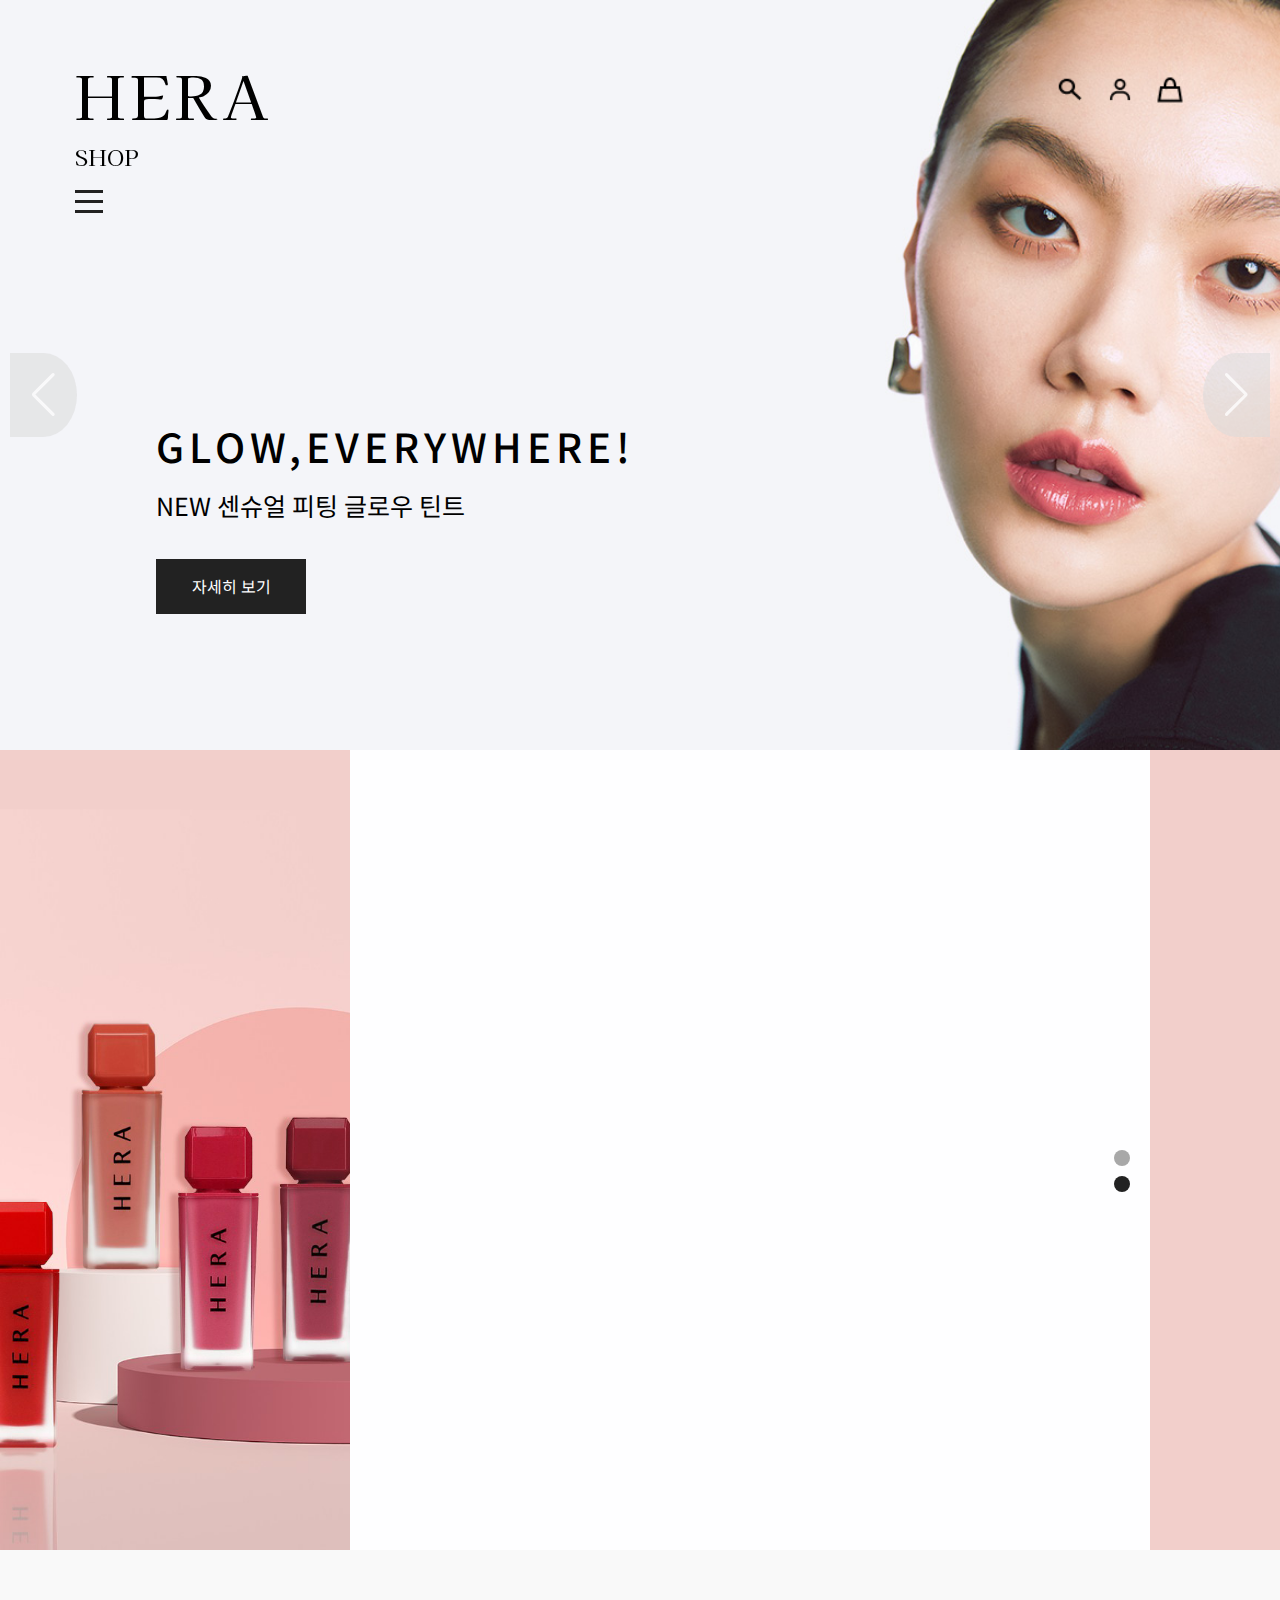
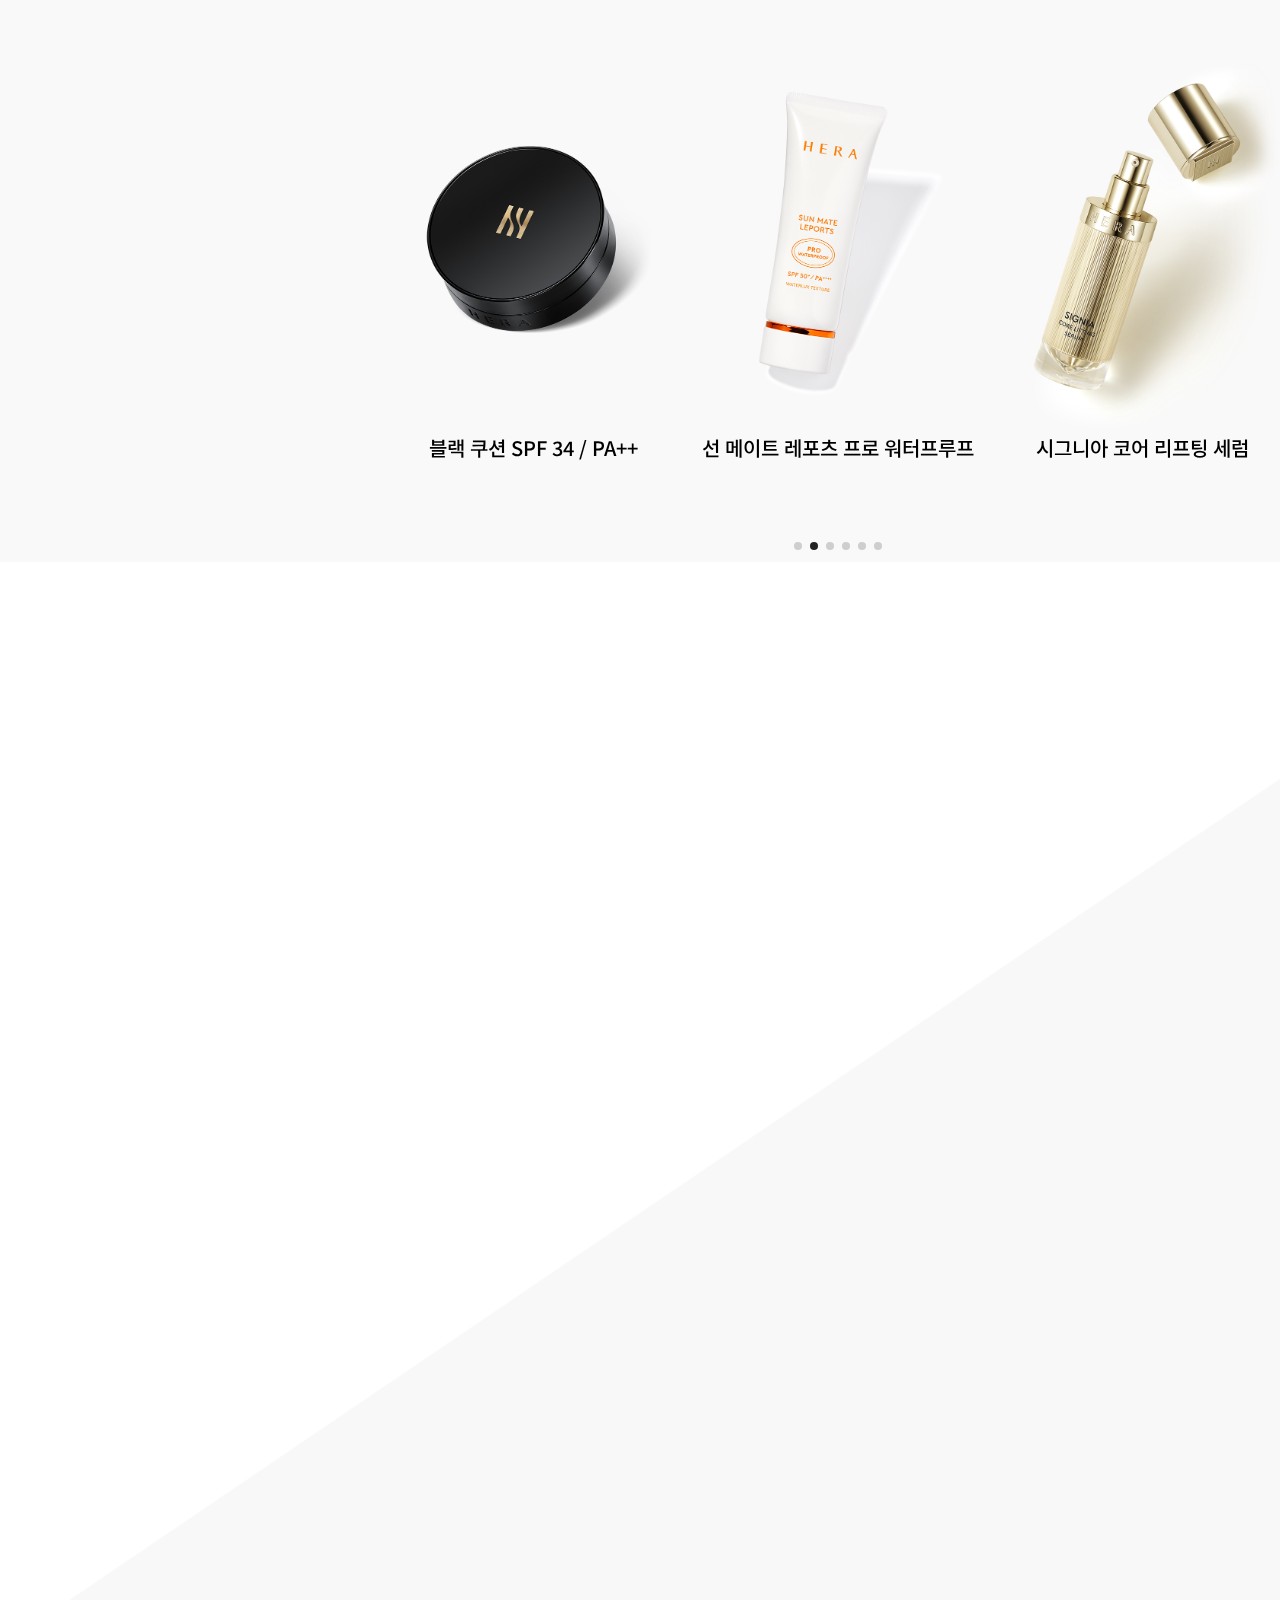
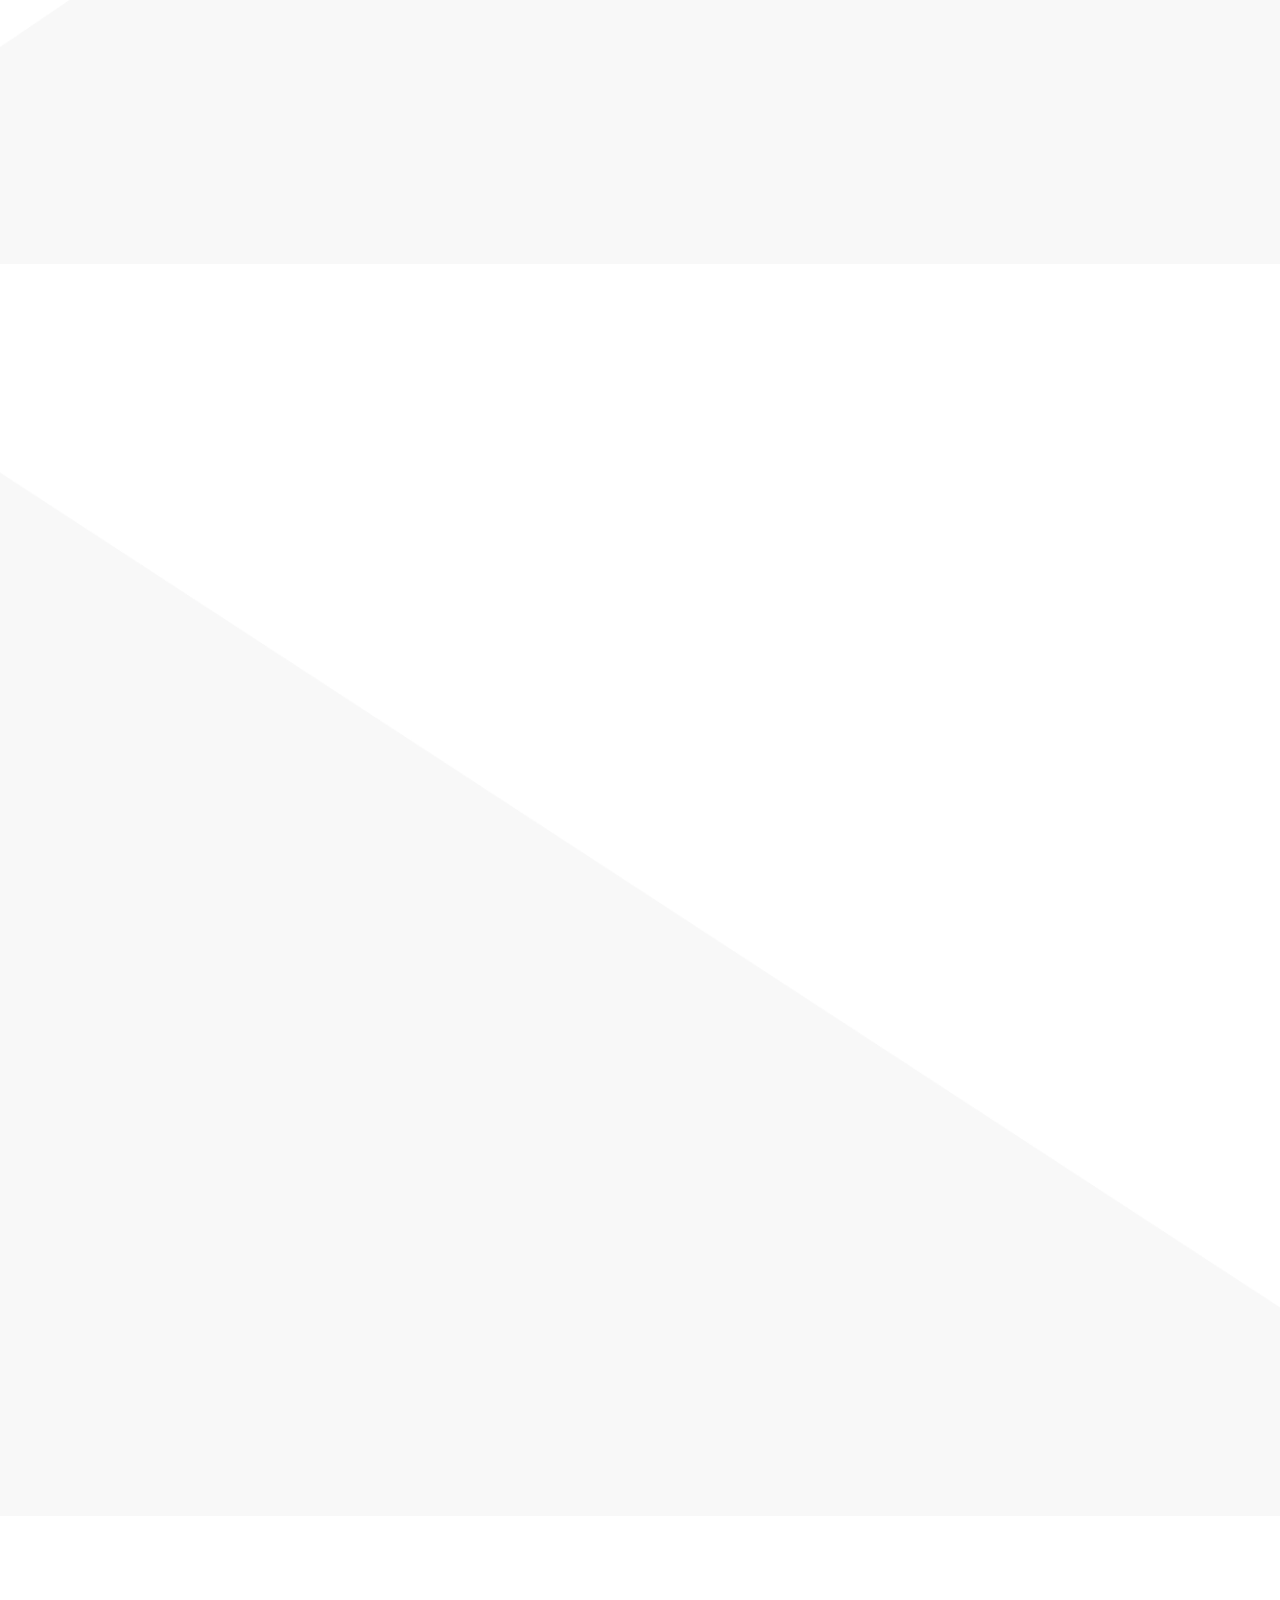
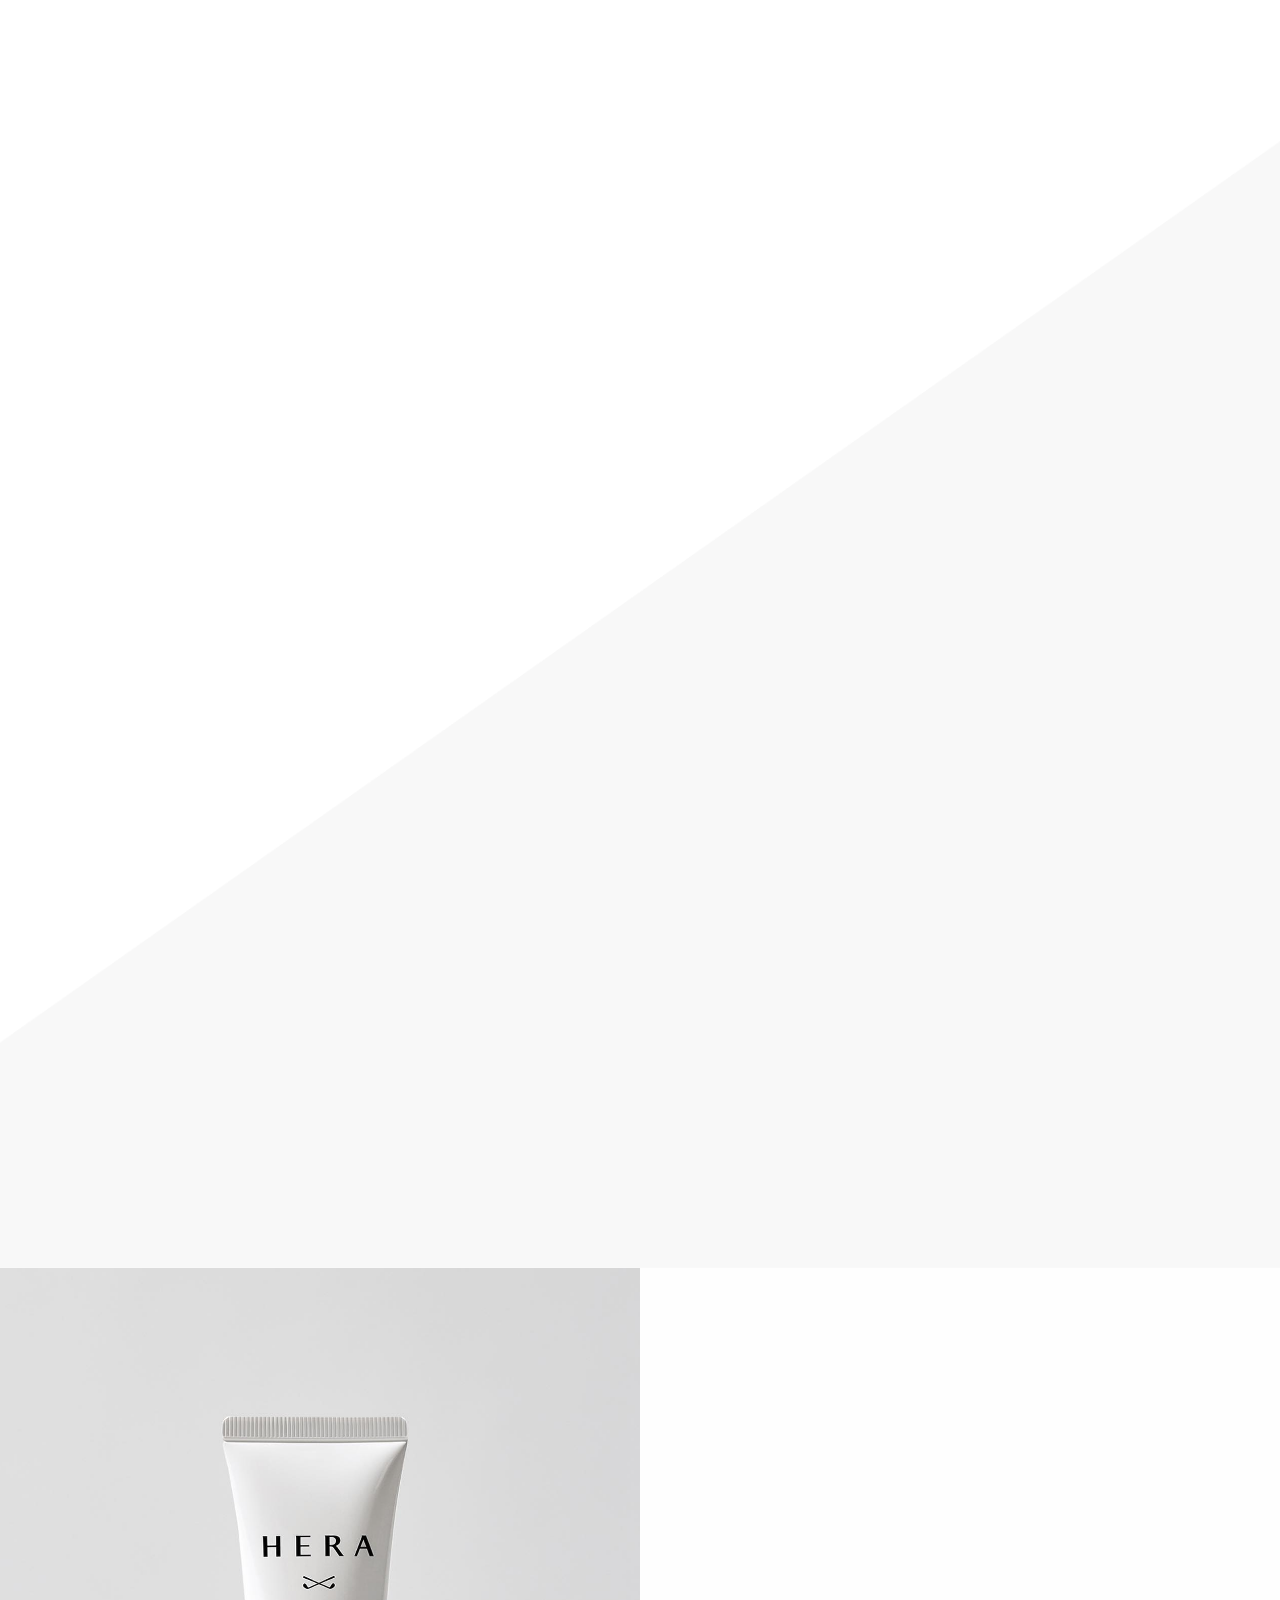
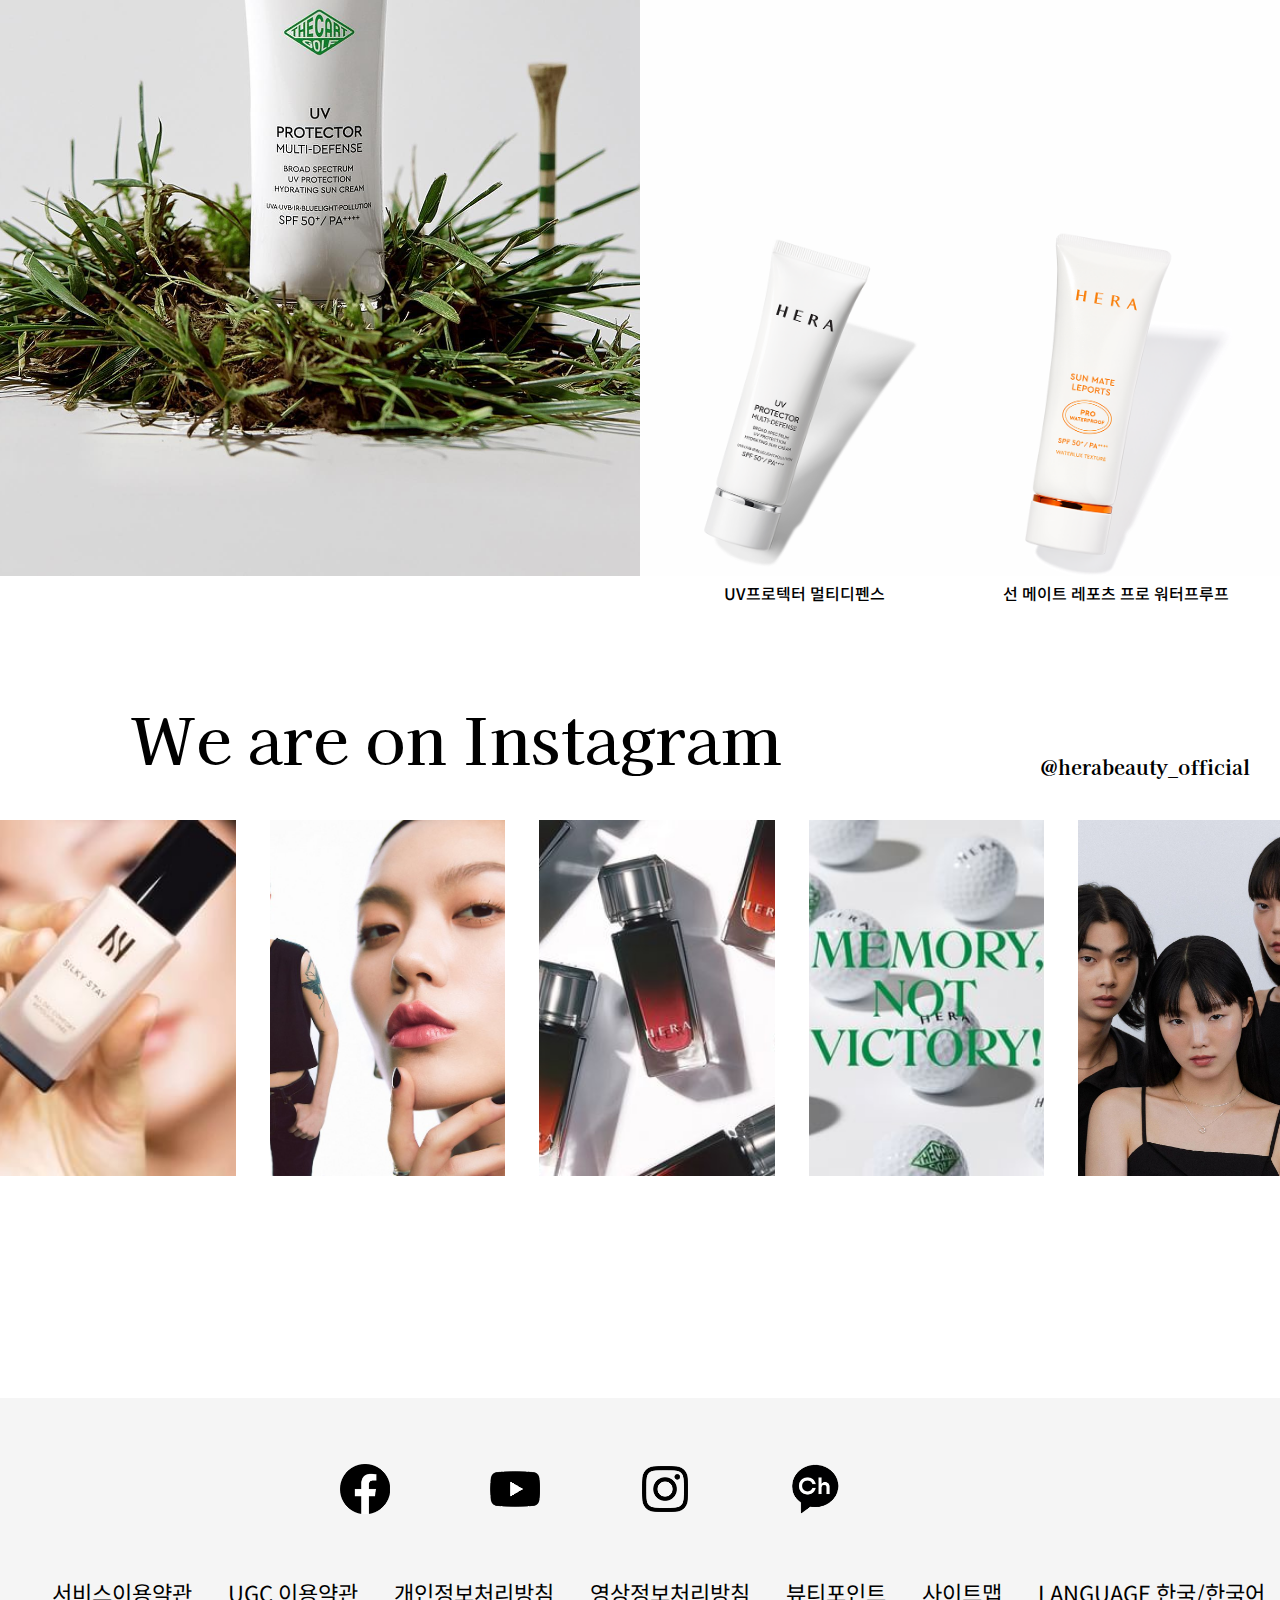
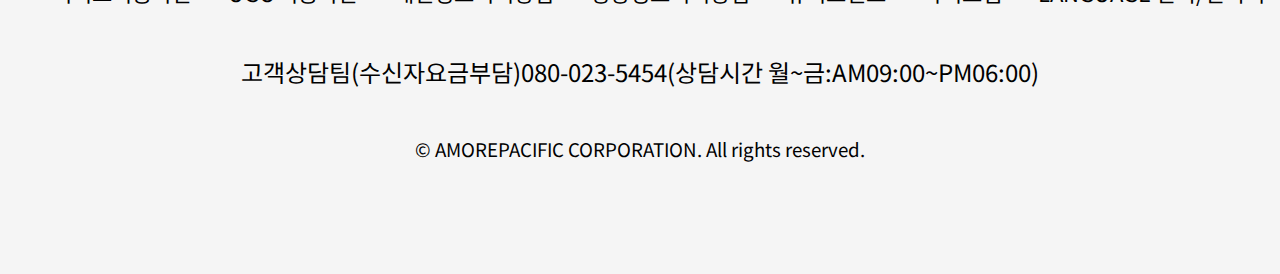
<file: index.html>
<!DOCTYPE html>
<html lang="en">
<head>
    <meta charset="UTF-8">
    <meta http-equiv="X-UA-Compatible" content="IE=edge">
    <meta name="viewport" content="width=device-width, initial-scale=1.0">
    <title>HERA</title>
    <link rel="stylesheet" href="./css/reset.css">
    <link rel="stylesheet" href="./css/style.css">
    <link
    rel="stylesheet"
    href="https://unpkg.com/swiper/swiper-bundle.min.css"
  />
  <link
  rel="stylesheet"
  href="https://unpkg.com/swiper/swiper-bundle.min.css"
/>
<link rel="stylesheet" href="https://unpkg.com/aos@next/dist/aos.css" /> 


    <script src="./js/jquery-1.12.4.js"></script>
    <script src="./js/script.js"></script>
    <script src="https://unpkg.com/swiper/swiper-bundle.min.js"></script>
    <script src="https://unpkg.com/swiper/swiper-bundle.min.js"></script>
    <script src="https://unpkg.com/swiper/swiper-bundle.min.js"></script>
    <script src="https://unpkg.com/aos@next/dist/aos.js"></script> 
</head>
<body>
<!---------------------- banner swiper --------------------->
    <div class="swiper mySwiper banner-wrap">
        <div class="menu-bar">
            <div class="logo">HERA</div>    
            <div class="icon-bar">
                <div class="icon"><img src="./img/ico_nav_search.png" alt=""></div>
                <div class="icon"><img src="./img/ico_nav_my.png" alt=""></div>
                <div class="icon"><img src="./img/ico_nav_bag.png" alt=""></div>
            </div>
        </div>
        <div class="sub-menu">SHOP</div>
        <div class="hamburger">
            <span></span>
            <span></span>
            <span></span>
        </div>

       
      

        <div class="swiper-wrapper banner">
          <div class="swiper-slide slide slide-1">
            <div class="slide-txt slide-txt-1">
                <h1>처음 바른 피부결 그대로 가볍고 실키하게</h1>
                <h3>NEW 실키 스테이 파운데이션</h3>
                <div class="btn">자세히 보기</div>
            </div>
          </div>
          <div class="swiper-slide slide slide-2">
            
            <div class="slide-txt slide-txt-2">
                <h1>GLOW,EVERYWHERE!</h1>
                <h3>NEW 센슈얼 피팅 글로우 틴트</h3>
                <div class="btn">자세히 보기</div>
            </div>   
          </div>
          <div class="swiper-slide slide slide-3">
            <div class="slide-txt-right">
                <h1>가볍게 밀착되는 부드러운 사용감의 벨벳 틴트</h1>
                <h3>NEW 센슈얼 파우더 매트 리퀴드</h3>
                <div class="btn">자세히 보기</div>
            </div>
          </div>
        </div>

        <div class="swiper-button-next"></div>
        <div class="swiper-button-prev"></div>
      </div>
</div>

<div class="hamburger-sub-box">
    <ul>
        <h2>헤라 스토리</h2>
        <li><a>브랜드</a></li>
        <li><a>헤라</a></li>
        <li><a>라이브러리</a></li>
   

        <h2>메이크업</h2>
        <li><a>메이크업 메인</a></li>
        <li><a>페이스</a></li>
        <li><a>립</a></li>
        <li><a>아이</a></li>
    
   
        <h2>스킨케어</h2>
        <li><a>스킨케어 메인</a></li>
        <li><a>제품라인</a></li>
        <li><a>피부고민</a></li>
        <li><a>제품 유형</a></li>
        <li><a>#HERA</a></li>
    </ul>
</div>


      <!-------------------- sec1 ---------------------->
      <div class="tab-inner">
            <input type="radio" name="tabmenu" id="tab1" checked>
            <input type="radio" name="tabmenu" id="tab2">
            
            <div class="slide">
                <div class="slide-inner">
                    <a href="#none"><img src="./img/sec1-1수정.png" alt=""></a>
                    <a href="#none"><img src="./img/sec1-2222.jpg" alt=""></a>
                </div>
            </div>
            
            <div class="sec1-slide-txt">
                <div class="txt-slide-inner">
                    <div class="sec1-txt-box">
                        <p data-aos="fade-down" data-aos-duration="1000" data-aos-offset="50">HERA SENSUAL FITTING GLOW TINT</p>
                        <h2 data-aos="fade-down" data-aos-duration="1100" data-aos-offset="100">FIT UP, GLOW UP</h2>
                        <h2 data-aos="fade-down" data-aos-duration="1100" data-aos-offset="100">입술에 얇게 밀착되는 씬 글로우</h2>
                        <h3  data-aos="fade-down" data-aos-duration="1100" data-aos-offset="200">겉돌거나 답답함없이 편안하게 밀착되는 thin glow-<br>
                        자연스럽게 반짝이는 얇은 광택감의 NEW 틴트</span>
                        <h4  data-aos="fade-up" data-aos-duration="1000" data-aos-offset="200">더 보기</h3>
                    </div>
                    <div class="sec1-txt-box sec1-txt-box2">
                        <p data-aos="fade-down" data-aos-duration="1000" data-aos-offset="50">HERA UV PROTECTOR TONE-UP</p>
                        <h2 data-aos="fade-down" data-aos-duration="1100" data-aos-offset="100">빛나는 피부 표현의 시작-</h2>
                        <h2 data-aos="fade-down" data-aos-duration="1100" data-aos-offset="100">백탁 없이 자연스러운 피치 톤업</h2>
                        <h3 data-aos="fade-down" data-aos-duration="1100" data-aos-offset="200">확실한 피부 보호 기능의 생기 톤업 선크림<br>
                            촉촉한 크림이 부드럽게 발려 고르게 빛이 나는 피부 선사</span>
                        <h4 data-aos="fade-up" data-aos-duration="1000" data-aos-offset="200">더 보기</h3>
                    </div>
                </div>
           
            </div>
            <div class="sec1-btn">
                <label for="tab1"></label>
                <label for="tab2"></label>
            </div>
     </div>

     <!------------------------- sec2 ------------------------->
     <div class="sec2-wrap">
        <div class="sec2-txt-box">
            <h2 data-aos="fade-down" data-aos-duration="900" data-aos-offset="50">BEST</h2>
            <h3 data-aos="fade-down" data-aos-duration="1000" data-aos-offset="50">HERA의 인기제품들을 만나보세요</h3>
        </div>

        <div class="swiper firstSwiper sec2-content">
            <div class="swiper-wrapper sec2-inner">
            <div class="swiper-slide sec2-img-box1 sec2-img">
                <img src="./img/best-1.png" alt="">
                <h2>센슈얼 파우더 매트 리퀴드</h2>
            </div>
            <div class="swiper-slide sec2-img-box2 sec2-img">
                <img src="./img/best3.png" alt="">
                <h2>블랙 쿠션 SPF 34 / PA++</h2>
            </div>
            <div class="swiper-slide sec2-img-box3 sec2-img">
                <img src="./img/best4.png" alt="">
                <h2>선 메이트 레포츠 프로 워터프루프</h2>
            </div>
            <div class="swiper-slide sec2-img-box4 sec2-img">
                <img src="./img/best5.png" alt="">
                <h2>시그니아 코어 리프팅 세럼</h2>
            </div>
            <div class="swiper-slide sec2-img-box5 sec2-img">
                <img src="./img/best6.png" alt="">
                <h2>UV프로텍터 멀티디펜스</h2>
            </div>
            <div class="swiper-slide sec2-img-box6 sec2-img">
                <img src="./img/best7.png" alt="">
                <h2>헤라 UV프로텍터 톤업 </h2>
            </div>
            </div>
            <div class="swiper-pagination"></div>
        </div>

    </div>


     <!-------------------------- sec3 ------ ------------------->
    
 
     <div class="sec3-wrap">
        <div class="sec3-box sec3-box-1">
            <div class="sec3-img-box sec3-img-box-1" data-aos="fade-up" data-aos-duration="900" data-aos-offset="200"><img src="./img/sec5-2-hover.jpg" alt=""></div>
            <div class="sec3-txt-box sec3-txt-box-1">
                <h2  data-aos="fade-up" data-aos-duration="1000" data-aos-offset="200">스킨케어</h2>
                <h3 data-aos="fade-up" data-aos-duration="1100" data-aos-offset="200">AQUABOLIC HYDRO-GEL CREAM</h3>
                <h4 data-aos="fade-up" data-aos-duration="1200" data-aos-offset="200">청량한 수분감을 가득 채워 투명하고 맑은 피부로<br>
                    끈적임 없이 얇게 발리면서 촉촉한 수분막이 <br>
                    피부에 입혀지는 듯한 감각적인 사용감</h4>
                    <h2 class="sec3-btn" data-aos="fade-up" data-aos-duration="1100" data-aos-offset="200"><img src="./img/btn.png" alt=""></h2>
            </div>
           
        </div>
        <div class="sec3-box sec3-box-2">
            <div class="sec3-txt-box  sec3-txt-box-2">
                <h2  data-aos="fade-up" data-aos-duration="1000" data-aos-offset="200"> 스킨케어</h2>
                <h3 data-aos="fade-up"  data-aos-duration="1100" data-aos-offset="200">SIGNIA CORE LIFTING SERUM</h3>
                <h4 data-aos="fade-up" data-aos-duration="1200" data-aos-offset="200">피부 생기 충전, 나르시스 스템-코드 액티브<br>
                    피부의 수분보유력, 피부결, 탄력까지 3단계 집중 케어로 <br>
                    팽팽한 입체 탄력 피부를 선사합니다.</h4>
                    <h2 class="sec3-btn"  data-aos="fade-up" data-aos-duration="1100" data-aos-offset="200"><img src="./img/btn.png" alt=""></h2>
            </div>
            <div class="sec3-img-box  sec3-img-box-2"  data-aos="fade-up" data-aos-duration="900" data-aos-offset="200"><img src="./img/sec3-2.jpg" alt=""></div>
           
        </div>
        <div class="sec3-box sec3-box-3">
            <div class="sec3-img-box  sec3-img-box-3" data-aos="fade-up" data-aos-duration="900" data-aos-offset="200"><img src="./img/sec3-3.jpg" alt=""></div>
            <div class="sec3-txt-box sec3-txt-box-3">
                <h2  data-aos="fade-up" data-aos-duration="1000" data-aos-offset="200">옴므</h2>
                <h3 data-aos="fade-up"  data-aos-duration="1100" data-aos-offset="200">HOMME BLACK PERFECT LOTION</h3>
                <h4  data-aos="fade-up" data-aos-duration="1200" data-aos-offset="200">풍부한 보습과 영양, 피부에 활력과 생기를 충전하는  <br>
                    강력한 에너지를 공급해 남성 피부에  활력과 생기를 <br>
                    충전하는 안티에이징 로션</h4>
                    <h2 class="sec3-btn" data-aos="fade-up" data-aos-duration="1100" data-aos-offset="200"><img src="./img/btn.png" alt=""></h2>
            </div>
  
        </div>
    </div>
   <!-------------------------- sec4 ------ ------------------->
    
   <div class="sec4-wrap">
        <div class="left-box"><img src="./img/sec1-1.jpg" alt=""></div>
        <div class="right-box">
            <h2 data-aos="fade-right" data-aos-duration="1000" data-aos-offset="50">UV Perfect</h2>
            <h2 data-aos="fade-right" data-aos-duration="1000" data-aos-offset="50">Air Tone up Suncream</h2>
            <h3 data-aos="fade-up" data-aos-duration="1100" data-aos-offset="50"> 촉촉한 크림이 부드럽게 발려 균일한 피부결,<br>고르게 빛이 나는 피부 선사합니다</h3>
        
            <div class="right-img-box">
                <div class="img-l"><img src="./img/sec4-1.png" alt="">UV프로텍터 멀티디펜스</div>
                <div class="img-r"><img src="./img/best4.png" alt="">선 메이트 레포츠 프로 워터프루프</div>
            </div>
        </div>
   </div>
      <!-------------------------- sec5 ------------------------->
      <div class="sec5-wrap">
        <div class="sec5-txt-box">
            <h1>We are on Instagram</h1>
            <h2>@herabeauty_official</h2>
        </div>

        <div class="sec5-content">
            <div class="sec5-content-1"></div>
            <div class="sec5-content-2"></div>
            <div class="sec5-content-3"></div>
            <div class="sec5-content-4"></div>
            <div class="sec5-content-5"></div>
        </div>
      </div>


      <!----------------------- footer -------------------->
      <footer>
      <div class="sns-box">
        <div><img src="./img/sns_facebook_renew.png" alt=""></div>
        <div><img src="./img/sns_youtube_renew.png" alt=""></div>
        <div><img src="./img/sns_instagram_renew.png" alt=""></div>
        <div><img src="./img/sns_kakao_renew.png" alt=""></div>
      </div>

      <div class="footer-txt-box">
        <ul>
            <li>서비스이용약관</li>
            <li>UGC 이용약관</li>
            <li>개인정보처리방침</li>
            <li>영상정보처리방침</li>
            <li>뷰티포인트</li>
            <li>사이트맵</li>
            <li>LANGUAGE 한국/한국어</li>
        </ul>
        <h2>고객상담팀(수신자요금부담)080-023-5454(상담시간 월~금:AM09:00~PM06:00)</h3>
        <h3>© AMOREPACIFIC CORPORATION. All rights reserved.</h3>
      </div>
    </footer>
</body>
</html>
</file>
<file: css/style.css>
@charset "utf-8";

/**************************** baaner ****************************/
.banner-wrap{
    width: 100vw;
    height:750px;
    position: absolute;
    top: 0;
    left: 0;
}

.menu-bar{
    display: flex;
    justify-content: space-between;
    text-align: center;
    /* padding: 50px 75px 8px 75px; */

}
.logo{
    font-size: 60px;
    font-family: 'Kaisei Decol', serif; 
     font-weight: 200;
     letter-spacing: 5px;
     position: fixed;
     top: 50px;
     left: 75px;
     z-index: 999;
   
}
.icon-bar{
    display: flex;
    padding-top: 25px;
    position: fixed;
    right: 75px;
    top: 50px;
    z-index: 999;
}
.icon{
    width: 30px;
    height: 30px;
    margin-right: 20px;
    cursor: pointer;
 

}
.icon img{
    width: 100%;
    height: 100%;
    object-fit: cover;
}
.sub-menu{
    font-size: 22px;
    padding-left:75px ;
    padding-bottom: 12px;
    font-family: 'Kaisei Decol', serif;
    position: fixed;
    top: 140px; 
    z-index: 999;
}

/* 햄버거 버튼 */
.hamburger{
    width: 28px;
    height: 20px;
    position: relative;
    margin-left: 75px;
    position: fixed;
    top: 190px; 
    z-index: 999;
    cursor: pointer;

 
}
.hamburger span{
    width: 100%;
    height: 3px;
    background-color: #222;
    position: absolute;
    top: 0;
    left: 0;
    
}
.hamburger span:nth-child(2){
    top: 50%;
}
.hamburger span:nth-child(3){
    top: 100%;
}



.hamburger-sub-box{
  width: 100vw;
  background: rgba(0, 0, 0, 0.5);
  position: absolute;
  top: 0;
  left: 0;
  opacity: 0;
  transition: 0.5s;
} 
.hamburger-sub-box.active{
  opacity: 1;
  z-index: 999;
  position: fixed;
}



.hamburger-sub-box ul{
  width: 350px;
  height: 700px;
  background-color: #fefefe;
  border-radius: 0 0 200px 0;
  padding: 50px 0 0 112px;
  color: #222;
}


.hamburger-sub-box ul h2{
  /* font-family: 'Kaisei Decol', serif; */
  font-weight: 500;
  font-size: 26px;
  font-family: 'Noto Sans KR', sans-serif;
  padding: 30px 0 5px 0;
}

.hamburger-sub-box ul li{


}
.hamburger-sub-box ul li a{
  font-size: 22px;
  font-weight: 400;
  font-family: 'Noto Sans KR', sans-serif;
  transition: 0.5s;
  border-bottom: 2px solid transparent;

}
.hamburger-sub-box ul li a:hover{
  font-size: 25px;
  border-bottom: 2px solid #222;
  
}



.slide-1{
    background-image: url(../img/banner-1.jpg);
    background-repeat: no-repeat;
    background-position: center;
    background-size:cover;
}
.slide-2{
    background-image: url(../img/banner-2.jpg);
    background-repeat: no-repeat;
    background-position: center;
    background-size: cover;
}
.slide-3{
    background-image: url(../img/banner-3.jpg);
    background-repeat: no-repeat;
    background-position: center;
    background-size: cover;
}
.slide-txt{
    position: absolute;
    left: 156px;
    bottom: 136px;
    font-family: 'Noto Sans KR', sans-serif; 
   
}

.slide-3 .slide-txt-right{
    position: absolute;
    right: 156px;
    bottom: 136px;
    font-family: 'Noto Sans KR', sans-serif; 
}
.slide-txt-right h1{
    font-weight: 500;
    font-size: 40px;
}
.slide-txt-right h3{
    padding: 12px 0 36px 0 ;
    font-weight: 400;
    font-size: 25px;
}
.slide-2 .slide-txt h1{
    letter-spacing: 5px;
}
.slide-txt h1{
    font-weight: 500;
    font-size: 40px;
}
.slide-txt h3{
    padding: 12px 0 36px 0 ;
    font-weight: 400;
    font-size: 25px;
 
}
.slide .btn{
    width: 150px;
    height: 55px;
    background-color: #222;
    color: #fefefe;
    text-align: center;
    line-height: 55px;
    font-weight: 400;
    cursor: pointer;
    transition: 0.3s;
}
.btn:hover{
  background-color: #fefefe;
  color: #222;
  font-weight: 400;
}
/* 스와이퍼 next,prev */
.swiper-button-next, .swiper-rtl .swiper-button-prev {
    right: 0;
    left: auto;
    border-radius: 100% 0 0 100%;
    padding: 20px;
    background-color: #dbdbdb8c;
}
.swiper-button-next:after, .swiper-button-prev:after {
    font-family: swiper-icons;
    font-size: var(--swiper-navigation-size);
    text-transform: none!important;
    letter-spacing: 0;
    font-variant: initial;
    line-height: 1;
    color: #ffffffc7;
}
.swiper-button-prev, .swiper-rtl .swiper-button-next {
    left: 0;
    right: auto;
    border-radius:0 100% 100% 0;
    padding: 20px;
    background-color: #dbdbdb8c;
}

/******************************* sec-1 ***************************/
.tab-inner {
    width: 100vw;
 /*    height: 800px; */
    position: relative;
  }
.slide {
    width: 100vw;
    height: 800px;
    position: relative;
    overflow: hidden;
}
.sec1-slide-txt{
    width: 800px;
    height: 800px;
    background-color: #fefeff;
    position: absolute;
    top: 0;
    right: 130px;
    overflow: hidden;

}
.slide-inner{
    width: 200vw;
    height: 800px;
    position: absolute;
    top: 0;
    left: 0;
    font-size: 0;
    transition: 0.5s;
}
.slide-inner a {
    display: inline-block;
    width: 100vw;
    height: 100%;
  }
.slide-inner img{
    width: 100%;
    height: 100%;
    object-fit: cover;

}
input[name="tabmenu"] {
    display: none;
  }
  .sec1-btn{
    position: absolute;
    top: 50%;
    right: 150px;
 
    
  }
  .sec1-btn label{
    display: block;
    width: 16px;
    height: 16px;
    border-radius: 50%;
    cursor: pointer;
    background-color: #222;
    margin-bottom: 10px;
    
  }
  /* 버튼연결 */
  input[id="tab1"]:checked ~ .sec1-btn label[for="tab1"],
  input[id="tab2"]:checked ~ .sec1-btn label[for="tab2"]{
    background-color: rgb(168, 168, 168);
  }
  /* 슬라이드연결 */
  input[id="tab1"]:checked ~ .slide .slide-inner {
    left: 0;
  }
  input[id="tab2"]:checked ~ .slide .slide-inner {
    left: -100vw;
  }


  input[id="tab1"]:checked ~ .sec1-slide-txt .txt-slide-inner {
    left: 0;
  }
  input[id="tab2"]:checked ~ .sec1-slide-txt .txt-slide-inner {
    left: -800px;
  }

  .txt-slide-inner{
    width: 1600px;
/*     height: 800px; */
    font-family: 'Noto Sans KR', sans-serif; 
    transition: 0.5s;
    position: absolute;
    top: 0;
    left: 0;
    display: flex;
  }
  .sec1-txt-box{
    width: 800px;
    /* height: 800px; */
    padding: 226px 90px 206px 102px;
 
  }

  .sec1-txt-box p{
    font-size: 25px;
    color: #FF9E9E;
    letter-spacing: 5px;
    padding-bottom: 52px;
  }
  .sec1-txt-box h2{
    font-size: 45px;
   
  }

 .sec1-txt-box h3{
    padding-top: 75px;
    font-size: 22px;
    font-weight: 400;  
}

   .sec1-txt-box h4{
    font-size: 19px;
    font-weight: 400;   
    padding-top: 56px;
    
  }
  .sec1-txt-box2 p{
    color: rgb(0, 152, 102);
    
}

  /********************** sec2 *******************/
  .sec2-wrap{
    background-color: #F9F9F9;
    display: flex;
    justify-content: center;
    align-items: center;
  }
  .sec2-txt-box{
    /* width: 400px; */
   padding-left: 110px;
    text-align: center;
   

  }
  .sec2-txt-box h2{
    font-size: 35px;
    font-weight: 600;
    font-family: 'Kaisei Decol', serif;
    letter-spacing: 5px; 
    padding-bottom: 10px;
  }
  .sec2-txt-box h3{
    font-size: 25px;
    font-family: 'Noto Sans KR', sans-serif;
    font-weight: 400;
    letter-spacing: 3px; 
  }
  .sec2-content{
    width: 1250px;
    /* float: right;
    overflow: hidden; */
  }
  .sec2-inner{
    padding: 100px 50px 100px 0;
  }
    .sec2-img{
        width: 384px;
        height: 450px;
        text-align: center;
        
    }
    .sec2-img img{
        width: 100%;
        height: 100%;
        object-fit: cover;
      transition: 1s;
        
    }

    .sec2-img h2{
        font-size: 20px;
        font-family: 'Noto Sans KR', sans-serif;
        font-weight: 500;
    }

    .sec2-img img:hover{
      transform: scale(1.1);
    }

    .swiper-pagination-clickable .swiper-pagination-bullet {
      cursor: pointer;
      background-color: #222;
  }


   /********************** sec3 *******************/
   .sec3-wrap{

   }

   .sec3-box{
    width: 100vw;
    display: flex;
    justify-content: center;
    align-items: center;
   }
   
   .sec3-box-1{
    background:url(../img/background-1.png);
    background-position: center;
    background-repeat: no-repeat;
    background-size: cover;
   }
   .sec3-box-2{
    background:url(../img/background-2.png);
    background-position: center;
    background-repeat: no-repeat;
    background-size: cover;
    
   }
   .sec3-box-3{
    background:url(../img/background-3.png);
    background-position: center;
    background-repeat: no-repeat;
    background-size: cover;
    
   }

 

  .sec3-img-box-1{
    width: 650px;
    height: 850px;
   margin: 226px 0;
    margin-right: 112px;
    border-radius: 150px;
    overflow: hidden;
  
  }
  .sec3-img-box-2{
    width: 800px;
    height: 800px;
    margin: 226px 0;
    margin-left: 112px;
    border-radius: 150px;
    overflow: hidden;
  }
  .sec3-img-box-3{
    width: 700px;
    height: 900px;
    margin: 226px 0;
    margin-right: 112px;
    border-radius: 150px;
    overflow: hidden;
  }
  

  .sec3-img-box img{
    width: 100%;
    height: 100%;
    object-fit: cover;
  }

  .sec3-txt-box-1{
    padding-top: 76px;
  }

  .sec3-txt-box-3{
    padding-bottom: 56px;
  }
  .sec3-txt-box h2{
    font-size: 24px;
    font-family: 'Noto Sans KR', sans-serif;
    font-weight: 500;
  }
  .sec3-txt-box h3{
    font-size: 42px;
    font-family: 'Kaisei Decol', serif;
    font-weight: 600;
    padding: 50px 0;
    letter-spacing: 5;
  }
  .sec3-txt-box h4{
    font-size: 22px;
    font-weight: 400;
    font-family: 'Noto Sans KR', sans-serif;
    line-height: 1.7;
  }

  .sec3-btn{
  padding-top: 126px;
    width: 50px;
    height: 50px;
  }
  .sec3-btn img{
    width: 100%;
    height: 100%;
    object-fit: cover;
    transition: 0.5s;
  }
  .sec3-btn img.active{
    transform: rotate(180deg);
  }
  



   


   /********************** sec4 *******************/
   .sec4-wrap{
    display: flex;
  
   }
   .left-box{
    width: 960px;
    /* height: 1080px; */
   }
   .left-box img{
    width: 100%;
    height: 100%;
    object-fit:cover;
   }
.right-box{
    width: 960px;
    text-align: center;
    padding-top: 246px;
    background-color: #fefefe;
}

.right-box h2{
    font-size: 40px;
    font-family: 'Kaisei Decol', serif;
    letter-spacing: 5px;
}
.right-box h3{
    font-size: 20px;
    font-weight: 400;
    font-family: 'Noto Sans KR', sans-serif; 
    padding-top: 42px;
   
}
.right-img-box{
    display: flex;
    justify-content: center;
    padding-top: 96px;
    text-align: center;
    font-family: 'Noto Sans KR', sans-serif; 
    font-weight: 500;
}
.img-l{
    width: 312px;
    height: 350px;
    
}
.img-l img,.img-r img{
    width: 100%;
    height: 100%;
    object-fit: cover;
    transition: 1s;
}
.img-r{
    width: 312px;
    height: 350px;
}

.img-l img:hover{
  transform: scale(1.1);
}
.img-r img:hover{
  transform: scale(1.1);
}
/**************************** sec5 **************************/
.sec5-txt-box{
    display: flex;
    justify-content: space-between;
}
.sec5-txt-box h1{
    font-family: 'Kaisei Decol', serif;
    font-size: 65px;
    font-weight: 500;
    padding: 114px 0 0 130px ;

}
.sec5-txt-box h2{
    font-size: 20px;
    font-family: 'Kaisei Decol', serif;
   padding: 176px 30px 0 0;

}
.sec5-content{
    display: flex;
    justify-content: center;
    align-items: center;
   padding: 36px 0 222px 0;
   
   
}
.sec5-content div{
    width: 356px;
    height: 356px;
    margin-right: 34px;
    
   
}
.sec5-content div:last-child{
    margin-right: -34px;
}


.sec5-content-1{
  background-image: url(../img/sec5-1.jpg);
  background-position: center;
  background-repeat: no-repeat;
  background-size: cover;
  transition: 0.3s;

  
}
.sec5-content-2{
  background-image: url(../img/sec5-2.jpg);
  background-position: center;
  background-repeat: no-repeat;
  background-size: cover;
  transition: 0.3s;
}
.sec5-content-3{
  background-image: url(../img/sec5-3.jpg);
  background-position: center;
  background-repeat: no-repeat;
  background-size: cover;
  transition: 0.3s;
}
.sec5-content-4{
  background-image: url(../img/sec5-4.jpg);
  background-position: center;
  background-repeat: no-repeat;
  background-size: cover;
  transition: 0.3s;
}
.sec5-content-5{
  background-image: url(../img/sec5-5.jpg);
  background-position: center;
  background-repeat: no-repeat;
  background-size: cover;
  transition: 0.3s;
}


/* hover */
.sec5-content-1:hover{
  background-image: url(../img/sec5-1-hover.jpg);
  background-position: center;
  background-repeat: no-repeat;
  background-size: cover;

 
  
}
.sec5-content-2:hover{
  background-image: url(../img/sec5-2-hover.jpg);
  background-position: center;
  background-repeat: no-repeat;
  background-size: cover;
}
.sec5-content-3:hover{
  background-image: url(../img/sec5-3-hover.jpg);
  background-position: center;
  background-repeat: no-repeat;
  background-size: cover;
}
.sec5-content-4:hover{
  background-image: url(../img/sec5-4-hover.jpg);
  background-position: center;
  background-repeat: no-repeat;
  background-size: cover;
}
.sec5-content-5:hover{
  background-image: url(../img/sec5-5-hover.jpg);
  background-position: center;
  background-repeat: no-repeat;
  background-size: cover;
}




/************************* footer **********************/
footer{
    font-family: 'Noto Sans KR', sans-serif; 
    background-color: #F5F5F5;
}
.sns-box{
    display: flex;
    justify-content: center;
    padding-top: 66px;
}
.sns-box div{
    width: 50px;
    height: 50px;
    margin-right: 100px;
}
.sns-box div img{
    width: 100%;
    height: 100%;
    object-fit: cover;
}
.footer-txt-box{
    text-align: center;
}
.footer-txt-box ul{
    display: flex;
   justify-content: center;
   padding-top: 62px;

}
.footer-txt-box li{
    font-size: 22px;
    margin-right: 36px;
    font-weight: 400;
}
.footer-txt-box li:last-child{
    margin-right: -36px;
}
.footer-txt-box h2{
    padding: 46px 0;
    font-weight: 400;
}
.footer-txt-box h3{
    padding-bottom: 112px;
    font-weight: 400;
}


/* 반응형 */
@media (max-width:1199px){
  /*1199px banner */
  .banner-wrap{
    height: 600px;
  }
  .icon-bar{
    top: 35px;
    right: 45px;
  }
  .logo{
    top: 25px;
  }
  .sub-menu{
    top: 115px;
  }
  .hamburger{
    top: 160px;
  }

  .hamburger-sub-box ul{
    width: 300px;
    height: 588px;
    padding: 15px 0 0 80px;
  }
  .hamburger-sub-box ul h2{
    font-size: 24px;
    padding: 20px 0 5px 0;
  }
  .hamburger-sub-box ul li a{
    font-size: 20px;
  }
  .hamburger-sub-box ul li a:hover{
    font-size: 23px;
  }

  .slide-txt h1{
    font-size: 34px;
  }
  .slide-txt h3{
    font-size: 22px;
  }
  .slide-txt{
    left: 126px;
    bottom: 106px;
  }
  
  .slide-txt-right h1{
    font-size: 32px;
  }
  .slide-txt-right h3{
    font-size: 22px;
  }
  

  .slide-3 .slide-txt-right{
    right: 86px;
    bottom: 106px;
  }

  .slide .btn{
    width: 130px;
    height: 50px;
    line-height: 50px;
    font-size: 15px;
  }


  /*1199px sec1 */
  .slide {
    height: 650px;
  }
  .sec1-slide-txt{
    width: 600px;
    height: 650px;
    right: 100px;
  }
  .slide-inner{
    height: auto;
  }

  .sec1-txt-box{
    padding:142px 0px 0px 76px;
  }
  .sec1-txt-box p{
    font-size: 21px;
    letter-spacing: 2px;
  }
  .sec1-txt-box h2{
    font-size: 38px;
  }

  .sec1-txt-box h3{
    font-size: 18px;
    padding-top: 65px;
  }
  .sec1-txt-box h4{
    font-size: 18px;
  }
  .sec1-btn{
    right: 120px;
  }

  /* 1199px sec2 */

  .sec2-txt-box{
    padding-left: 76px;
  }
  .sec2-txt-box h2{
    font-size: 32px;
  }

  .sec2-txt-box h3{
    font-size: 20px;
  }
  .sec2-img h2{
    font-size: 17px;
  }
  /* 1199px sec3 */
  .sec3-box{
    padding: 0 62px;
  }
  .sec3-img-box-1{
    width: 550px;
    height:750px;
    border-radius: 100px;
    margin-right: 86px;
  } 
  .sec3-img-box-2{
    width: 700px;
    height: 700px;
    margin-left: 62px;
    margin-right: 92px;
 
  }
  .sec3-img-box-3{
    width: 600px;
    height: 800px;
    margin-right: 62px;
  }

  .sec3-txt-box h2{
    font-size: 22px;
  }
  .sec3-txt-box h3{
    font-size: 38px;
  }
  .sec3-txt-box h4{
    font-size: 20px;
  }

    /* 1199px sec4 */ 
    .left-box{
      width: 599.5px;

    }
    .right-box{
      width: 599.5px;
    }
    .right-box{
      padding-top: 112px; 
    }
    .right-box h2{
      font-size: 36px;
    }
    .right-box h3{
      font-size: 17px;
    }
    .right-img-box{
      padding-top: 36px;
    }
    .img-l{
      width: 272px;
      height: 310px;
    }
    .img-r{
      width: 272px;
      height: 310px;
    }

    /* 1199px sec5 */
    .sec5-txt-box h1{
      font-size: 55px;
      padding: 142px 0 20px 46px ;
    }
    .sec5-txt-box h2{
      font-size: 17px;
      padding: 196px 25px 0 0;
    }
    .sec5-content{
      padding: 0px 0 176px 0;
    }
    .sec5-content div{
      width: 215px;
      height: 215px;
      margin-right: 32px;
    }

    /* footer */
    .sns-box div{
      width: 45px;
      height: 45px;
    }
    .footer-txt-box li{
      font-size: 20px;
    }
    .footer-txt-box h2{
      font-size: 20px;
    }
    .footer-txt-box h3{
      font-size: 18px;
    }

} /* end */


@media (max-width:756px){
  /* 756px banner */
  .banner-wrap{
    height: 800px;
  }
  .logo{
    font-size: 50px;
    left: 55px;
    top: 38px
  }
  .icon-bar{
    right: 15px;
  }
  .icon{
    width: 26px;
    height: 26px;
  }
  .sub-menu{
    padding-left: 55px;

  }
  .hamburger{
    margin-left: 55px;
  }
  .hamburger-sub-box ul{
    height: 750px;
    padding: 50px 0 0 112px;
  }
  .hamburger-sub-box ul h2{
    font-size: 26px;
    padding: 40px 0 5px 0;
  }
  .hamburger-sub-box ul li a{
    font-size: 22px;
  }


  .slide-1{
    background-image: url(../img/banner-1-m.jpg);
    background-repeat: no-repeat;
    background-position: center;
    background-size:cover;
  }
  .slide-2{
    background-image: url(../img/banner-2-m.jpg);
    background-repeat: no-repeat;
    background-position: center;
    background-size:cover;
  }
  .slide-3{
    background-image: url(../img/banner-3-m.jpg);
    background-repeat: no-repeat;
    background-position: center;
    background-size:cover;
  }
  .slide-txt{
    text-align: center;
   
  }
  .slide-3 .slide-txt-right{
    text-align: center;
    color: #fefefe;
  }
  .slide-txt-right h1{
    font-size: 32px;
  }
  .slide-txt-right h3{
    font-size: 20px;
  }
  .slide-txt-right .btn{
    margin-left: 220px;
  }
  .slide-txt h1{
    font-size: 34px;
    color: #fefefe;
  }
  .slide-txt h3{
    font-size: 22px;
    color: #fefefe;
  }
  .slide-txt-1{
    left: 96px;
  }
  .slide-txt-1 .btn{
    margin-left: 200px;
  }
  .slide-txt-2{
    left: 186px;
  }
  .slide-txt-2 .btn{
    margin-left: 120px;
  }

   /* 756px sec1 */
   .slide{
    height: 750px;
   }
   .sec1-slide-txt{
    height: 650px;
   }
   .slide-inner{
    height: 650px;
   }


   /* 756px sec2 */
   
  .sec2-txt-box{
    padding-left: 55px;
    padding-right: 55px;
  }
  .sec2-txt-box h2{
    font-size: 36px;
  }
   .sec2-txt-box h3{
    display: none;
   }
   .sec2-img h2{
    font-size: 16px;
   }
   .sec2-inner{
    padding: 120px 50px 120px 0;
  }

   /* 756px sec3 */
   .sec3-box{
    display: inline-block;
    padding: 0 0 0 50px;    
   }
   .sec3-box-1{
    background:url(../img/background-1-m.png);
    background-position: center;
    background-repeat: no-repeat;
    background-size: cover;
   }
   .sec3-box-3{
    background:url(../img/background-2-m.png);
    background-position: center;
    background-repeat: no-repeat;
    background-size: cover;
   }
   .sec3-img-box-1{
    width: 650px;
    height: 600px;
    margin: 120px 0 40px 0;
    margin-right: 0;
   }
   .sec3-img-box-2{
    width: 650px;
    height: 650px;
    display: none;
   }
   .sec3-txt-box-2{
    display: none;
   }
   .sec3-img-box-3{
    width: 650px;
    height: 700px;
    margin-right: 0;
    margin: 120px 0 40px 0;
   
   }
   .sec3-txt-box-1{
    padding-top:0;
    padding-left: 30px;
   }

   .sec3-txt-box-3{
    padding-top:0;
    padding-left: 30px;
   }
   .sec3-txt-box h2{
    font-size: 20px;
   }
   .sec3-txt-box h3{
    font-size: 34px;
    padding: 25px 0;
   }
   .sec3-txt-box h4{
    font-size: 17px;
   }
   .sec3-btn{
    padding-top: 45px;
    width: 40px;
    height: 40px;
   }

   /* 756px sec4 */

   .sec4-wrap{
    display: inline-block;
   }
   .left-box{
    width: 756px;
   }
   .right-box{
    width: 756px;
   }

   /* 756px sec5 */
   .sec5-txt-box h1{
    font-size: 45px;
    padding: 162px 0 20px 26px ;
   }

.sec5-txt-box h2{
  font-size: 15px;
  padding: 196px 15px 0 0;
}

.sec5-content{
  flex-wrap: wrap-reverse;
}
.sec5-content div:nth-child(1),
.sec5-content div:nth-child(2){
  margin-top: 34px;
}
.sec5-content div:last-child{
  margin-right: 0;
}

/* 756px footer */
.sns-box{
  padding-top: 46px;
}
.sns-box div{
  width: 35px;
  height: 35px;
  margin-right: 80px;
}
.footer-txt-box ul{
  flex-wrap: wrap;
}
.footer-txt-box li{
  font-size: 18px;
  
}
.footer-txt-box li:nth-child(5),
.footer-txt-box li:nth-child(6),
.footer-txt-box li:nth-child(7){
  padding-top: 20px;
}
.footer-txt-box h2{
  font-size: 18px;
}
.footer-txt-box h3{
  font-size: 15px;
}



} /* end */

@media (max-width:500px){
  /* 500px banner */
  .logo{
    left: 45px;
  }
  .icon-bar{
    display: none;
  }
  .sub-menu{
    padding-left: 45px;
  }
  .hamburger{
    margin-left: 45px;
  }
  .slide-txt-right h1{
    font-size: 32px;
  }
  .slide-txt-right h3{
    font-size: 19px;
  }
  .slide-txt h1{
    font-size: 32px;
  

  }
  .slide-txt h3{
    font-size: 19px;
  }
  .slide-txt-1{
    left: 76px;
    word-break: normal;
    width: 320px;
  }
  .slide-txt-2{
    left: 50px;
  }
  .slide-3 .slide-txt-right{
    left: 75px;
  }
  .slide-txt-1 .btn{
    margin-left: 100px;
  }

  .slide-txt-right .btn{
    margin-left: 100px;
  }

  /* 500px sec1 */
  .slide{
    height: 700px;
  }
  .sec1-slide-txt{
    height: 700px;
  }
  .slide-inner{
    height: 700px;

  }
  .sec1-slide-txt{
  right: 40px;
  }
  .sec1-txt-box{
    padding:142px 0px 0px 180px;
  }
  .sec1-txt-box p{
    font-size: 18px;
  }
  .sec1-txt-box h2{
    font-size: 32px;
  }
  .sec1-txt-box h3{
    font-size: 16px;
    padding-top: 45px;
  }
  .sec1-txt-box h4{
    font-size: 16px;
    padding-top: 76px;
  }
  .sec1-btn label{
    width: 14px;
    height: 14px;
  }
  .sec1-btn{
    top: 50%;
    right: 45px;
  }

/*   500px sec2 */
.sec2-txt-box h2{
  font-size: 30px;
}
.sec2-inner{
  padding: 90px 50px 90px 0;
}
.sec2-txt-box{
  display: none;
}
.sec2-content{
  width: 300px;
}



/* 500px sec3 */
.sec3-box{
  padding: 0;
}
.sec3-img-box-1{
  width: 500px;
  height: 550px;
  border-radius: 0;

}
.sec3-img-box-3{
  width: 550px;
  height: 650px;
  border-radius: 0;
}


.sec3-box-1{
 background:url(../img/background-1-500.png);
 background-position: center;
 background-repeat: no-repeat;
 background-size: cover;
}
.sec3-box-3{
 background:url(../img/background-2-500.png);
 background-position: center;
 background-repeat: no-repeat;
 background-size: cover;
}

.sec3-txt-box h2{
  font-size: 18px;
}
.sec3-txt-box h3{
  font-size: 32px;
}
.sec3-txt-box h4{
  font-size: 16px;
}
.sec3-btn{
  width: 30px;
  height: 30px;
}
/* 
500px sec4 */
.left-box{
  width: 500px;
}
.right-box{
  width: 500px;
}

.right-box h2{
  font-size: 28px;
}
.right-box h3{
  font-size: 15px;
}
.right-img-box{
  display: inline-block;
  padding-top: 66px;
}
.img-l{
  display: none;
}
/* 
500px sec5 */
.sec5-txt-box{
  display: inline-block;
}
.sec5-txt-box h1{
  font-size: 38px;
  padding: 180px 0 10px 60px ;
}
.sec5-txt-box h2{
  padding: 0 0 0 60px;
}
.sec5-content{
  flex-wrap: wrap;
  
}
.sec5-content div{
  width: 370px;
  height: 370px;
  margin-right: 0;
}
.sec5-content div:nth-child(1),
.sec5-content div:nth-child(5){
  display: none;
}
/* 500px footer */
.sns-box{
  padding-left: 40px;
}
.sns-box div{
  width: 30px;
  height: 30px;
  margin-right: 50px;

}
.footer-txt-box ul{
  padding-left: 30px;
}
.footer-txt-box li{
  font-size: 16px;
}
.footer-txt-box li:nth-child(4),
.footer-txt-box li:nth-child(5),
.footer-txt-box li:nth-child(6),
.footer-txt-box li:nth-child(7){
  padding-top: 18px;
}
.footer-txt-box li:nth-child(7){
  padding-right: 60px;
}
.footer-txt-box h2{
  font-size: 16px;
  word-break: break-all;
  width: 288px;
  padding-left: 100px;
  line-height: 2;
}

.footer-txt-box h3{
  font-size: 14px;
}

} /* end */

@media (max-width:375px){
  
  /* 375px banner */
  .logo{
    font-size: 35px;
    left: 25px;
  }
  .icon-bar{
    display: none;
  }
  .sub-menu{
    font-size: 18px;
    padding-left: 25px;
    top: 95px;
  }
  .hamburger{
    margin-left: 25px;
    top: 130px;
  }
  .hamburger span{
    height: 2px;
  }
  .slide-txt-right h1{
    font-size: 28px;
    word-break: break-all;
    width: 306px;
  }
  .slide-txt-right h3{
    font-size: 17px;
    word-break: break-all;
    width: 306px;
   
  }
  .slide-3 .slide-txt-right{
    left: 38px;
  }
  .slide-txt-right .btn{
    margin-left: 90px;
  }

  
  .slide-txt h1{
    font-size: 28px;
  }
  .slide-txt h3{
    font-size: 17px;
  }
  .slide-txt-1{
    width: 308px;
  }
  .slide-txt-1{
    left: 40px;
  }
  .slide-txt-1 .btn{
    margin-left: 90px;
  }

  .slide-txt-2{
    left: 15px;
   
  }

  .slide .btn{
    width: 115px;
    height: 48px;
    line-height: 45px;
    font-size: 13px;
  }
  .hamburger-sub-box ul{
    height: 734px;
    padding: 66px 0 0 70px;
  }
  .hamburger-sub-box ul h2{
    font-size: 23px;
  }
  .hamburger-sub-box ul li a{
    
    font-size: 19px;
  }
  .hamburger-sub-box ul li a:hover{
    font-size: 21px;
  }

  .swiper-button-next, .swiper-button-prev{
     
    position: absolute;
    top: 50%;
    width: calc(var(--swiper-navigation-size)/ 44 * 27);
    height: var(--swiper-navigation-size);
    margin-top: calc(0px - (var(--swiper-navigation-size)/ 2));
    z-index: 10;
    cursor: pointer;
    display: flex;
    align-items: center;
    justify-content: center;
    color: var(--swiper-navigation-color,var(--swiper-theme-color));
  width: 10px !important;
  height: 10px !important;

}
.swiper-button-next:after, .swiper-button-prev:after{
  font-size: 20px !important;
  font-weight: 600 !important;
}




  /* 375px sec1 */
  .slide {
    height: 600px;
  }
  .sec1-slide-txt{
    height: 600px;
  }
  .slide-inner{
    height: 600px;
  }
  .sec1-btn label{
    width: 12px;
    height: 12px;
  }
  .sec1-btn{
    top: 50%;
    right: 18px;
  }

  .sec1-slide-txt{
    right: 15px;
  }
  .sec1-txt-box{
    padding:142px 0px 0px 260px;
  }
  .sec1-txt-box p{
    font-size: 16px;
  }
  .sec1-txt-box h2{
    font-size: 25px;
  }
  .sec1-txt-box h3{
    font-size: 13px;
    line-height: 1.6;
  }
  .sec1-txt-box h4{
    font-size: 13px;
  }



  /* 375px sec2 */
  .sec3-box-1{
    background:url(../img/background-1-375.png);
    background-position: center;
    background-repeat: no-repeat;
    background-size: cover;
   }
   .sec3-box-3{
    background:url(../img/background-2-375.png);
    background-position: center;
    background-repeat: no-repeat;
    background-size: cover;
   }
  .sec2-content{
    width: 250px;
  }

  /* 375px sec3 */
  .sec3-img-box-1{
    width: 400px;
    height: 450px;
  }
  .sec3-img-box-3{
    width: 450px;
    height: 550px;
  }
  .sec3-txt-box h2{
    font-size: 16px;
  
  }
  .sec3-txt-box h3{
    font-size: 28px;
  }
  .sec3-txt-box h4{
    font-size: 13px;
  }

  /* 375px sec4 */
  .left-box{
    width: 375px;
  }
  .right-box{
    width: 375px;
  }
  .right-box h2{
    font-size: 23px;
    letter-spacing: 3px;
  }
  .right-box h3{
    font-size: 13px;
  }
  .img-r{
    font-size: 14px;
  }

  /* 375px sec5 */
  .sec5-txt-box h1{
    font-size: 30px;
    padding: 180px 0 0px 40px ;
  }
  .sec5-txt-box h2{
    font-size: 12px;
    padding: 0 0 5px 40px;
  }
  .sec5-content div{
    width: 300px;
    height: 300px;
  }
  .sec5-content div:nth-child(2){
    margin-top: 0;
  }

  /* 375px footer*/

  .sns-box div{
    width: 25px;
    height: 25px;
    margin-right: 35px;
  }

  .footer-txt-box li{
    font-size: 15px;
   line-height: 3;
  }
  .footer-txt-box ul{
    display: inline-block;
  }
  .footer-txt-box li:nth-child(4),
.footer-txt-box li:nth-child(5),
.footer-txt-box li:nth-child(6),
.footer-txt-box li:nth-child(7){
  padding-top: 0;
}
.footer-txt-box li:nth-child(7){
  padding-right: 60px;
}

.footer-txt-box h2{
  font-size: 14px;
  width: 255px;
  padding-left: 60px;
}
.footer-txt-box h3{
  padding-top: 30px;
  font-size: 12px;
}

} /* end */
</file>
